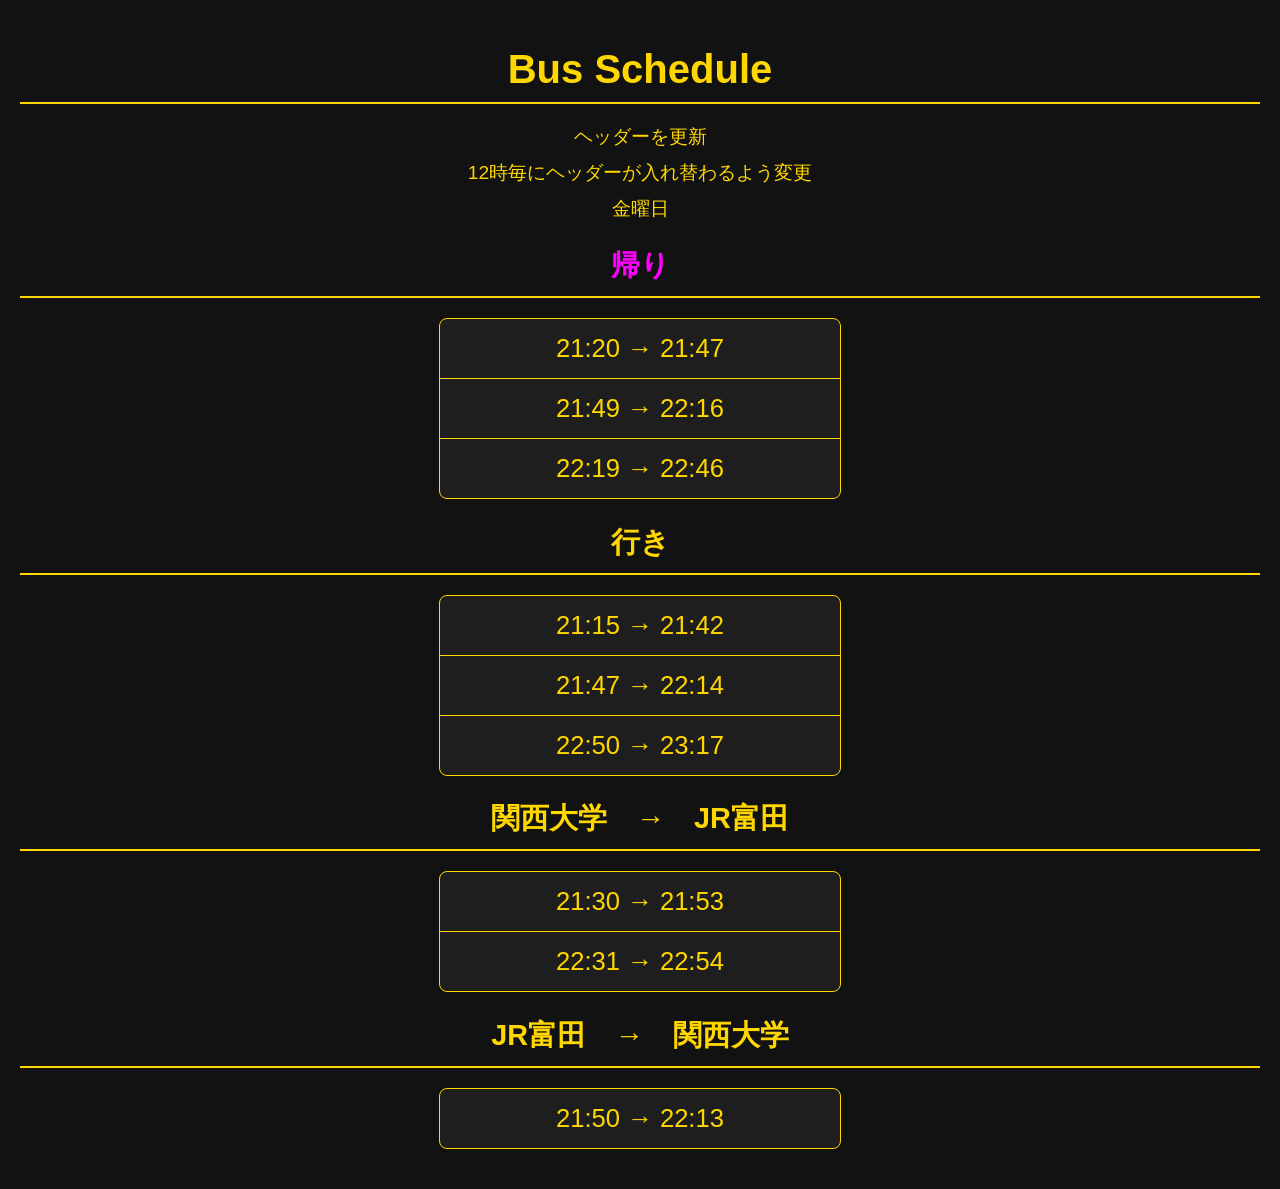
<file: index.html>
<!DOCTYPE html>
<html lang="ja">
<head>
    <meta charset="UTF-8">
    <meta name="viewport" content="width=device-width, initial-scale=1.0">
    <title>Bus Schedule</title>
    <link rel="stylesheet" href="styles.css"> 
</head>
<body>
    <h1>Bus Schedule</h1>
    <p id="update-message"></p>
    <p id="current-time"></p>
    <p id="day-of-week"></p>

<div id="bus-sections">
    <div class="bus-header" data-target="inbound-bus-list">
        <h2>行き</h2>
    </div>
    <div class="bus-list-container">
        <ul id="inbound-bus-list" class="bus-list"></ul>
    </div>

    <div class="bus-header" data-target="outbound-bus-list">
        <h2 class="accent">帰り</h2>
    </div>
    <div class="bus-list-container">
        <ul id="outbound-bus-list" class="bus-list"></ul>
    </div>

    <div class="bus-header" data-target="tonda-outbound-bus-list">
        <h2>JR富田　→　関西大学</h2>
    </div>
    <div class="bus-list-container">
        <ul id="tonda-outbound-bus-list" class="bus-list"></ul>
    </div>

    <div class="bus-header" data-target="tonda-inbound-bus-list">
        <h2>関西大学　→　JR富田</h2>
    </div>
    <div class="bus-list-container">
        <ul id="tonda-inbound-bus-list" class="bus-list"></ul>
    </div>
</div>
    <p id="update-message1"></p>

    <script src="script.js"></script>
</body>
</html>
</file>
<file: styles.css>
/* 背景と全体のスタイル */
body {
    font-family: 'Arial', sans-serif;
    background-color: #121212; /* 黒 */
    color: #ffd700; /* ゴールド */
    margin: 0;
    padding: 20px;
}

/* ヘッダーのスタイル */
h1, h2 {
    text-align: center;
    border-bottom: 2px solid #ffd700;
    padding-bottom: 10px;
    margin-bottom: 20px;
    cursor: pointer; /* クリック可能に */
}

h1 {
    font-size: 2.5rem;
}

h2 {
    font-size: 1.8rem;
}

/* 現在時刻と曜日 */
#current-time, #day-of-week, #update-message, #update-message1{
    text-align: center;
    font-size: 1.2rem;
    margin: 10px 0;
}

/* リストのスタイル */
ul {
    list-style: none;
    padding: 0;
    margin: 20px auto;
    max-width: 400px;
    border: 1px solid #ffd700;
    border-radius: 8px;
    background-color: #1e1e1e; /* リストの背景を少し明るい黒に */
    overflow: hidden;
    max-height: 10000px; /* 表示するリストの高さを制限 */
    transition: max-height 0.3s ease-in-out; /* スムーズに表示切り替え */
}

/* すべてのアイテムを表示するクラス */
ul.full-display {
    max-height: none; /* すべて表示する場合は高さ制限なし */
}

/* リスト項目 */
li {
    padding: 15px;
    font-size: 1.6rem;
    text-align: center;
    border-bottom: 1px solid #ffd700;
}

li:last-child {
    border-bottom: none;
}

/* マウスオーバー時のリスト項目 */
li:hover {
    background-color: #ffd700;
    color: #121212;
    cursor: pointer;
}

/* メディアクエリでレスポンシブ対応 */
@media (max-width: 600px) {
    body {
        padding: 10px;
    }

    h1, h2 {
        font-size: 1.5rem;
    }

    li {
        font-size: 1rem;
        padding: 10px;
    }
}

h2.accent { color: #FF00FF; }
</file>
